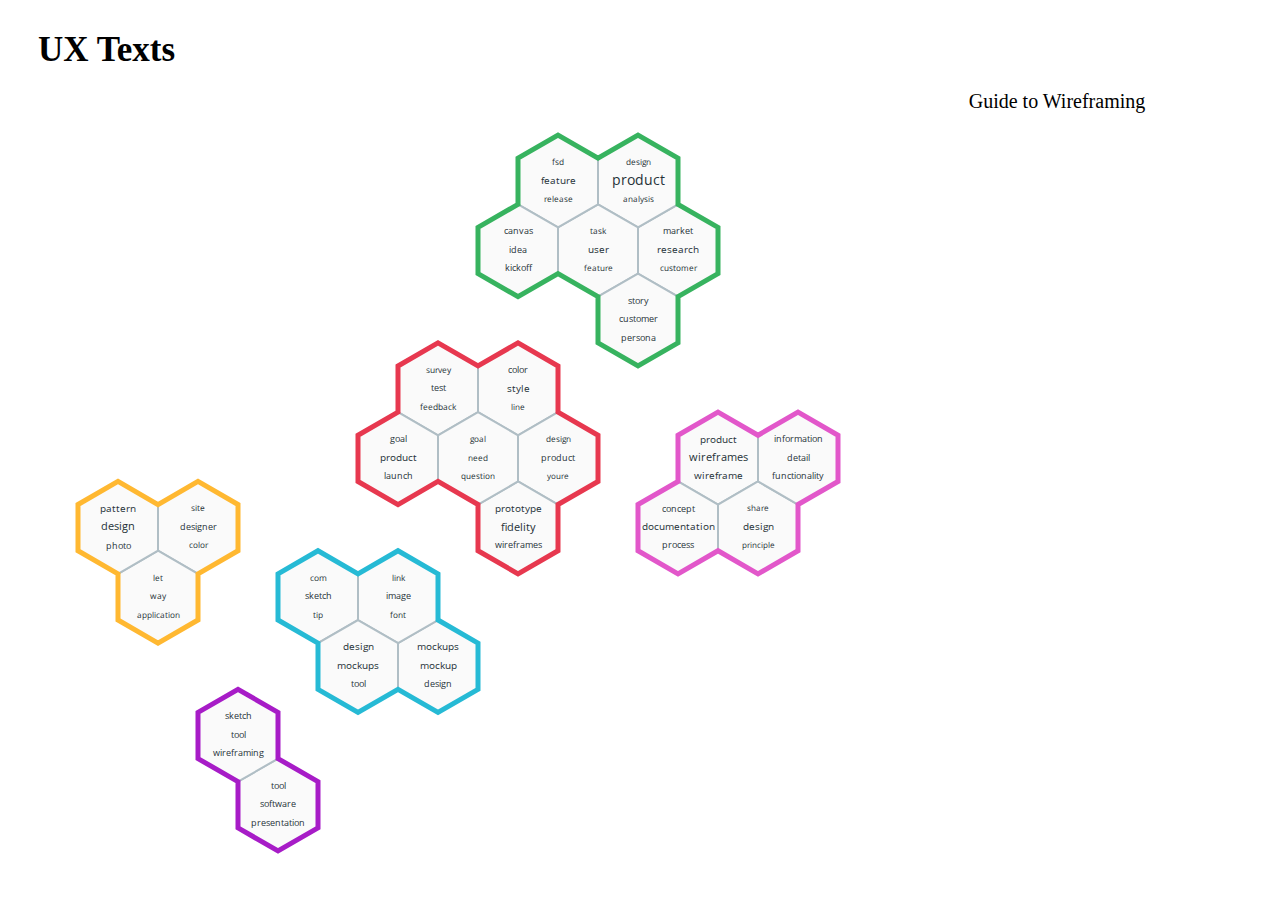
<file: index.html>
<!DOCTYPE html>
<html lang="en">

<style>

div{
  display: inline;
}

#txtSequences{
  display: inline;
}

</style>

<head>
  <meta charset="UTF-8">
  <title>Hello World</title>

  <link rel="stylesheet" href="concept-map/css/hexmap.css">
  <script type="text/javascript" src="d3_v3.5.17/d3.min.js"></script>
  <script src="https://d3js.org/d3-scale.v2.min.js"></script>
  <script src="https://d3js.org/d3-axis.v0.2.min.js"></script>
  <script rel="text/javascript" src="http://labratrevenge.com/d3-tip/javascripts/d3.tip.v0.6.3.js"></script>
  <script rel="text/javascript" src="sequenceRenderer.js"></script>
  <script rel="text/javascript" src="verticalRenderer.js"></script>
  <!-- <script type="text/javascript" src="d3/d3.js"></script> -->
</head>

<body>
  <h1 style="margin-left:30px;margin-top:30px;font-size:35px;">UX Texts</h1>

  <div id="svgContainer" style="width:50%;height:900px;margin-left:50px;"></div>
  <div id="txtSequences" style="width:50%;margin-left:100px;"></div>

  <script src="concept-map/js/hexmap.js"></script>
  <script src="textbooksequences.js"></script>

  <script>
      var sequenceData=[];
      // var bookSeq = sequenceRender("#txtSequences");
      var bookSeq = verticalRenderer("#txtSequences");

      var globalColours = ["#E7384F","#37B35F","#E257CA","#FFB831","#A71CC7","#26BAD5"];

      var cluster1=[], cluster2=[], cluster3=[], cluster4=[],
          cluster5=[], cluster6=[];

      let conceptMap;

      let width = 800;
      let height = 800;
      let padding = 20;
      let conceptMapBorders = true;
      let conceptTexts = true;

      var hexmapPromise = hexmap.makeMap('data/java_map_1.json', 'div#svgContainer')
                                .then((hexMapObject)=>{
                                    conceptMap = hexMapObject;
                                    conceptMap.canvas.width = width;
                                    conceptMap.canvas.height = height;
                                    conceptMap.canvas.padding.set(padding);
                                    conceptMap.displayBorders = conceptMapBorders;
                                    conceptMap.hexes.displayText = conceptTexts;
                          });
      hexmapPromise.then(function() {
          sortBorders();
       });

  </script>



</body>

</html>
</file>
<file: concept-map/css/hexmap.css>
@import url(http://fonts.googleapis.com/css?family=Open+Sans);
.noSelect {
  -webkit-user-select: none;
  -moz-user-select: none;
  -ms-user-select: none;
  user-select: none;
  cursor: default;
}
svg.hexmap text.hexmapTitle {
  text-anchor: end;
  font-family: "Open Sans", sans-serif;
  font-weight: 900;
  font-size: 200px;
}
svg.hexmap g.hex polygon {
  fill: #fafafa;
  stroke: #b0bec5;
  stroke-width: 2;
  -webkit-transition-duration: 100ms;
          transition-duration: 100ms;
  -webkit-transition-timing-function: linear;
          transition-timing-function: linear;
}
svg.hexmap g.hex polygon.highlight1 {
  fill: #90a4ae;
}
svg.hexmap g.hex polygon.highlight2 {
  stroke: #37474f;
  stroke-width: 4;
}
svg.hexmap g.hex g.text text {
  font-family: "Open Sans", sans-serif;
  fill: #263238;
  text-anchor: middle;
  alignment-baseline: middle;
  -webkit-user-select: none;
  -moz-user-select: none;
  -ms-user-select: none;
  user-select: none;
  cursor: default;
}
svg.hexmap g.hex circle {
  fill-opacity: 0.8;
  fill: none;
  -webkit-transition-duration: 100ms;
          transition-duration: 100ms;
  -webkit-transition-timing-function: linear;
          transition-timing-function: linear;
}
svg.hexmap g.hex circle.marked1 {
  fill: #5B5EA6;
}
svg.hexmap g.hex circle.marked2 {
  fill: #BC2436;
}
svg.hexmap g.hex circle.marked3 {
  fill: #009874;
}
svg.hexmap g.hex circle.marked4 {
  fill: #EFC050;
}
svg.hexmap g.hex circle.marked5 {
  fill: #6F4181;
}
svg.hexmap g.hex circle.marked6 {
  fill: #DD4124;
}
svg.hexmap g.hex circle.marked7 {
  fill: #935635;
}
svg.hexmap g.hex circle.marked8 {
  fill: #B2BAB6;
}
svg.hexmap g.hex circle.marked9 {
  fill: #C3447A;
}
svg.hexmap g.hex circle.marked10 {
  fill: #55B4B0;
}
svg.hexmap path.border {
  stroke-width: 5;
  fill: none;
  fill-opacity: 0;
}
svg.aggloHexmap path.dendro {
  fill: none;
  stroke-width: 2px;
  stroke: #cfd8dc;
  -webkit-transition-duration: 100ms;
          transition-duration: 100ms;
  -webkit-transition-timing-function: linear;
          transition-timing-function: linear;
}
svg.aggloHexmap path.dendro.highlight {
  stroke: #37474f;
}
svg.aggloHexmap path.dendro.hide {
  stroke: none;
}
svg.projHexmap g.scatter rect {
  fill: white;
  stroke: #37474f;
  -webkit-transition-duration: 100ms;
          transition-duration: 100ms;
  -webkit-transition-timing-function: linear;
          transition-timing-function: linear;
}
svg.projHexmap g.scatter rect.highlight1 {
  stroke-width: 4;
}
svg.projHexmap g.scatter rect.highlight2 {
  fill: #cfd8dc;
}
svg.projHexmap g.scatter rect.highlight3 {
  fill: #cfd8dc;
}
svg.projHexmap g.scatter rect.hide {
  display: none;
}
svg.projHexmap g.scatter text.dim {
  fill: #37474f;
  fill-opacity: 0.3;
  font-weight: bold;
  -webkit-transition-duration: 100ms;
          transition-duration: 100ms;
  -webkit-transition-timing-function: linear;
          transition-timing-function: linear;
  -webkit-user-select: none;
  -moz-user-select: none;
  -ms-user-select: none;
  user-select: none;
  cursor: default;
}
svg.projHexmap g.scatter text.dim.highlight1 {
  fill-opacity: 1;
}
svg.projHexmap g.scatter text.dim.highlight2 {
  fill-opacity: 1;
}
svg.projHexmap g.backgroundGrid polygon {
  fill: none;
  stroke: #cfd8dc;
  stroke-width: 1;
  stroke-opacity: 0;
  -webkit-transition-duration: 100ms;
          transition-duration: 100ms;
  -webkit-transition-timing-function: linear;
          transition-timing-function: linear;
}
svg.projHexmap g.backgroundGrid.show polygon {
  stroke-opacity: 1;
}

.hex circle{
  pointer-events: none;
}

.hex .text{
  pointer-events: none;
}

.d3-tip{
	line-height: 1;
	font-weight: normal;
	padding: 10px;
  font-size: 14px;
	background: #474C58;
	color: #ffffff;
	border-radius: 2px;
}

.d3-tip:after{
	box-sizing: border-box;
	display: inline;
	width: 100%;
	line-height: 1;
	color: #474C58;
	position:absolute;
	text-align: center;
}

.d3-tip.n:after{
	margin: -1px 0 0;
	top:100%;
	left:0;
}
</file>
